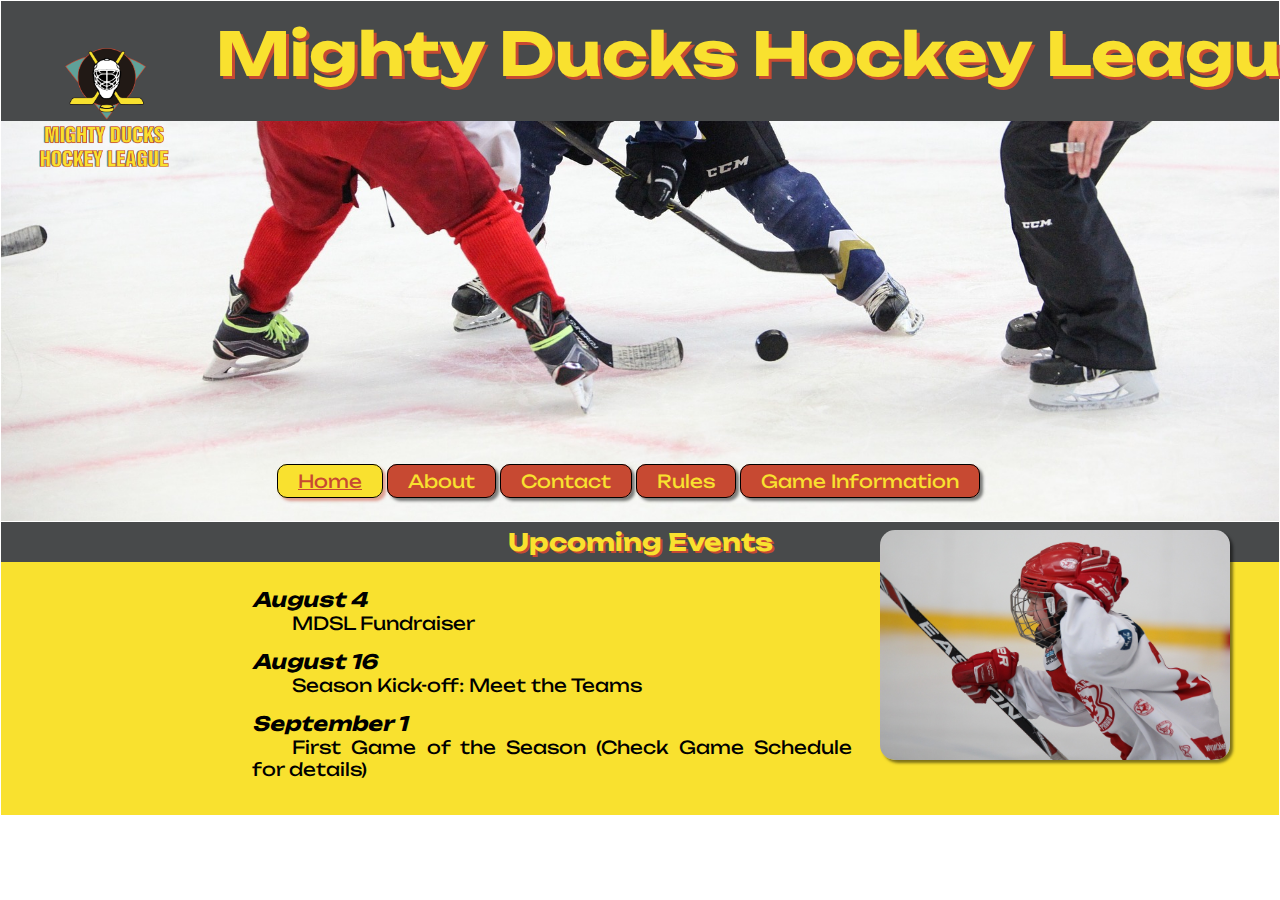
<file: index.html>
<!DOCTYPE html>
<html lang="es">
<head>
    <meta charset="UTF-8">
    <meta http-equiv="X-UA-Compatible" content="IE=edge">
    <meta name="viewport" content="width=device-width, initial-scale=1.0">
    <!-- Icono -->    
    <link rel="shortcut icon" href="./assets/img/LogoMightyducks-01.ico" type="image/x-icon">
    <!-- CSS --> 
    <link rel="stylesheet" href="./assets/styles/style.css">

    <!-- Google fonts -->
    <link rel="preconnect" href="https://fonts.googleapis.com">
    <link rel="preconnect" href="https://fonts.gstatic.com" crossorigin>
    <link href="https://fonts.googleapis.com/css2?family=Unbounded:wght@400;600;700&display=swap" rel="stylesheet">

    <title>Mighty Ducks Hockey League</title>
</head>
<body>
    <header>
        <h1>Mighty Ducks Hockey League</h1>
        <figure class="image-banner">
        </figure>
    </header>
    <section class="section">
        <h2>Upcoming Events</h2>
        <img class="logo" src="./assets/img/LogoMightyducks-01.png" alt="Logo del equipo">
    </section>
    <nav>
        <a class="active" href="#">Home</a>
        <a  href="./about.html">About</a>
        <a  href="./contact.html">Contact</a>
        <a  href="./rules.html">Rules</a>
        <a  href="./game_info.html">Game Information</a>
    </nav>
    <main>
        <ul>
            <li>
                <h3>August 4</h3>
                <p class="first-line">MDSL Fundraiser</p>
            </li>
            <li>
                <h3>August 16</h3>
                <p class="first-line">Season Kick-off: Meet the Teams</p>
            </li>
            <li>
                <h3>September 1</h3>
                <p class="first-line">First Game of the Season (Check Game Schedule for details)</p>
            </li>
        </ul>
        <figure>
            <img class="image-team" src="./assets/img/hockey1.jpg" alt="Jugador festejando un gol">
        </figure>
    </main>
</body>
</html>
</file>
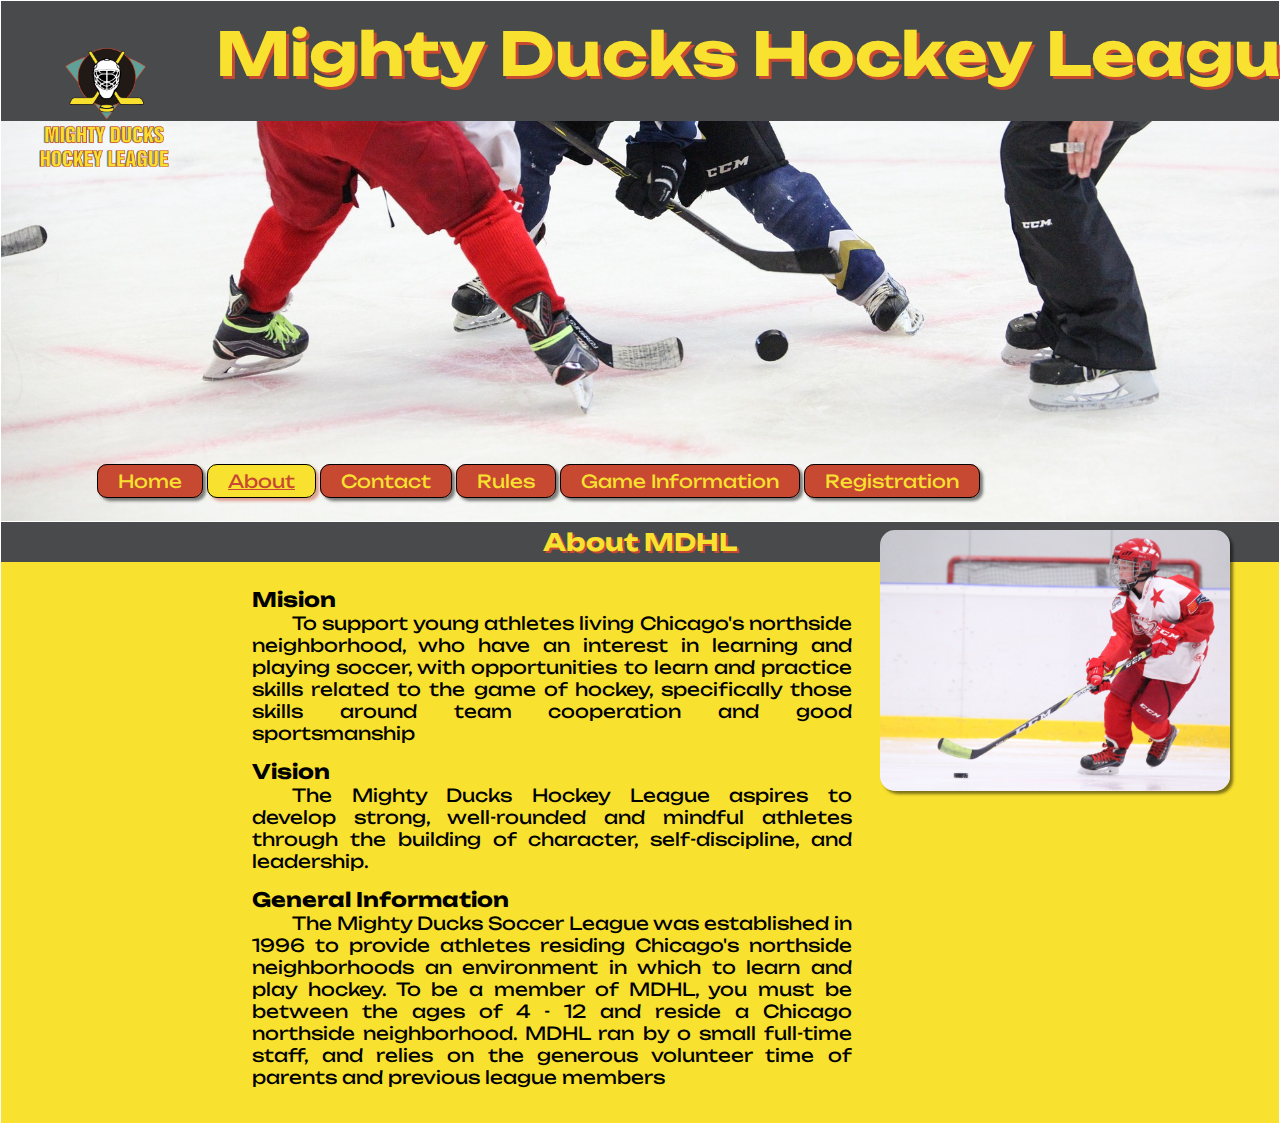
<file: about.html>
<!DOCTYPE html>
<html lang="es">
<head>
    <meta charset="UTF-8">
    <meta http-equiv="X-UA-Compatible" content="IE=edge">
    <meta name="viewport" content="width=device-width, initial-scale=1.0">
    <!-- Icono -->    
    <link rel="shortcut icon" href="./assets/img/LogoMightyducks-01.ico" type="image/x-icon">
    <!-- CSS --> 
    <link rel="stylesheet" href="./assets/styles/style.css">

    <!-- Google fonts -->
    <link rel="preconnect" href="https://fonts.googleapis.com">
    <link rel="preconnect" href="https://fonts.gstatic.com" crossorigin>
    <link href="https://fonts.googleapis.com/css2?family=Unbounded:wght@400;600;700&display=swap" rel="stylesheet">

    <title>Mighty Ducks Hockey League</title>
</head>
<body>
    <header>
        <h1>Mighty Ducks Hockey League</h1>
        <figure class="image-banner">
        </figure>
    </header>
    <section class="section">
        <h2>About MDHL</h2>
        <img class="logo" src="./assets/img/LogoMightyducks-01.png" alt="Logo del equipo">
    </section>
    <nav class="nav">
        <a href="./index.html">Home</a>
        <a class="active" href="#">About</a>
        <a href="./contact.html">Contact</a>
        <a  href="./rules.html">Rules</a>
        <a  href="./game_info.html">Game Information</a>
        <a  href="./registration.html">Registration</a>
    </nav>
    <main>
        <ul class="list">
            <li>
                <h3>Mision</h3>
                <p class="first-line">
                 To support young athletes living Chicago's northside neighborhood, who have an interest in
                 learning and playing soccer, with opportunities to learn and practice skills related to the game of
                 hockey, specifically those skills around team cooperation and good sportsmanship
                </p>
            </li>
            <li>
                <h3>Vision</h3>
                <p class="first-line">
                  The Mighty Ducks Hockey League aspires to develop strong, well-rounded and mindful athletes
                  through the building of character, self-discipline, and leadership.
                </p>    
            </li>
            <li>
                <h3>General Information</h3>
                <p class="first-line">
                  The Mighty Ducks Soccer League was established in 1996 to provide athletes residing
                  Chicago's northside neighborhoods an environment in which to learn and play hockey. To be a
                  member of MDHL, you must be between the ages of 4 - 12 and reside a Chicago northside
                  neighborhood. MDHL ran by o small full-time staff, and relies on the generous volunteer time of
                  parents and previous league members
                </p>    
            </li>
        </ul>
        <figure>
            <img class="image-team" src="./assets/img/hockey2.jpg" alt="jugador llevando el cocito">
        </figure>
    </main>
</body>
</html>
</file>
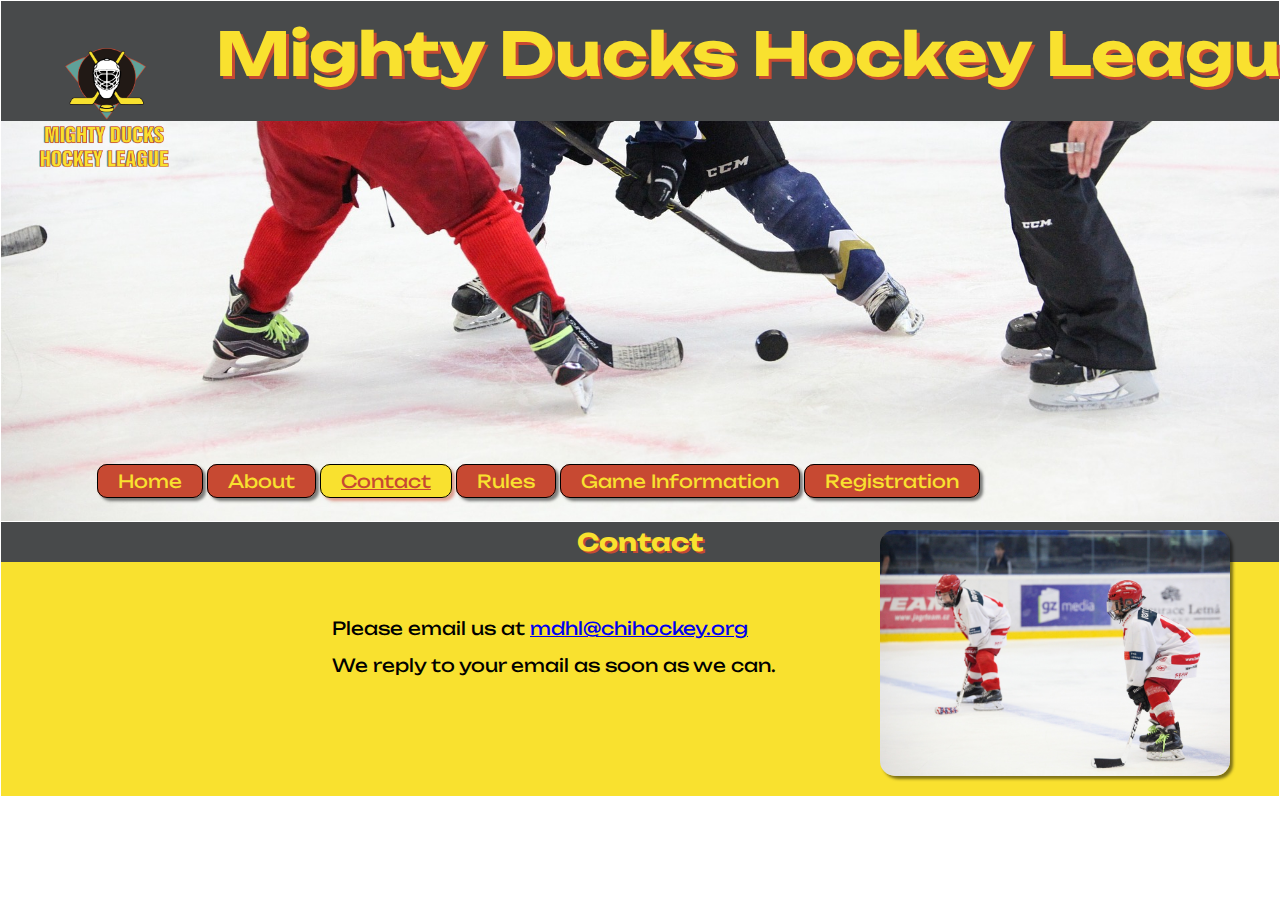
<file: contact.html>
<!DOCTYPE html>
<html lang="es">
<head>
    <meta charset="UTF-8">
    <meta http-equiv="X-UA-Compatible" content="IE=edge">
    <meta name="viewport" content="width=device-width, initial-scale=1.0">
    <!-- Icono -->    
    <link rel="shortcut icon" href="./assets/img/LogoMightyducks-01.ico" type="image/x-icon">
    <!-- CSS --> 
    <link rel="stylesheet" href="./assets/styles/style.css">

    <!-- Google fonts -->
    <link rel="preconnect" href="https://fonts.googleapis.com">
    <link rel="preconnect" href="https://fonts.gstatic.com" crossorigin>
    <link href="https://fonts.googleapis.com/css2?family=Unbounded:wght@400;600;700&display=swap" rel="stylesheet">

    <title>Mighty Ducks Hockey League</title>
</head>
<body>
    <header>
        <h1>Mighty Ducks Hockey League</h1>
        <figure class="image-banner">
        </figure>
    </header>
    <section class="section">
        <h2>Contact</h2>
        <img class="logo" src="./assets/img/LogoMightyducks-01.png" alt="Logo del equipo">
    </section>
    <nav>
        <a href="./index.html">Home</a>
        <a href="./about.html">About</a>
        <a class="active" href="#">Contact</a>
        <a  href="./rules.html">Rules</a>
        <a  href="./game_info.html">Game Information</a>
        <a  href="./registration.html">Registration</a>
    </nav>
    <main>
        <ul class="contact">
            <li>
                <p>Please email us at <a href="mailto:mdhl@chihockey.org">mdhl@chihockey.org</a></p>
            </li>
            <li>
                <p>We reply to your email as soon as we can.</p>
            </li>
        </ul>
        <figure>
            <img class="image-team" src="./assets/img/hockey3.jpg" alt="jugadores atacando">
        </figure>
    </main>
</body>
</html>
</file>
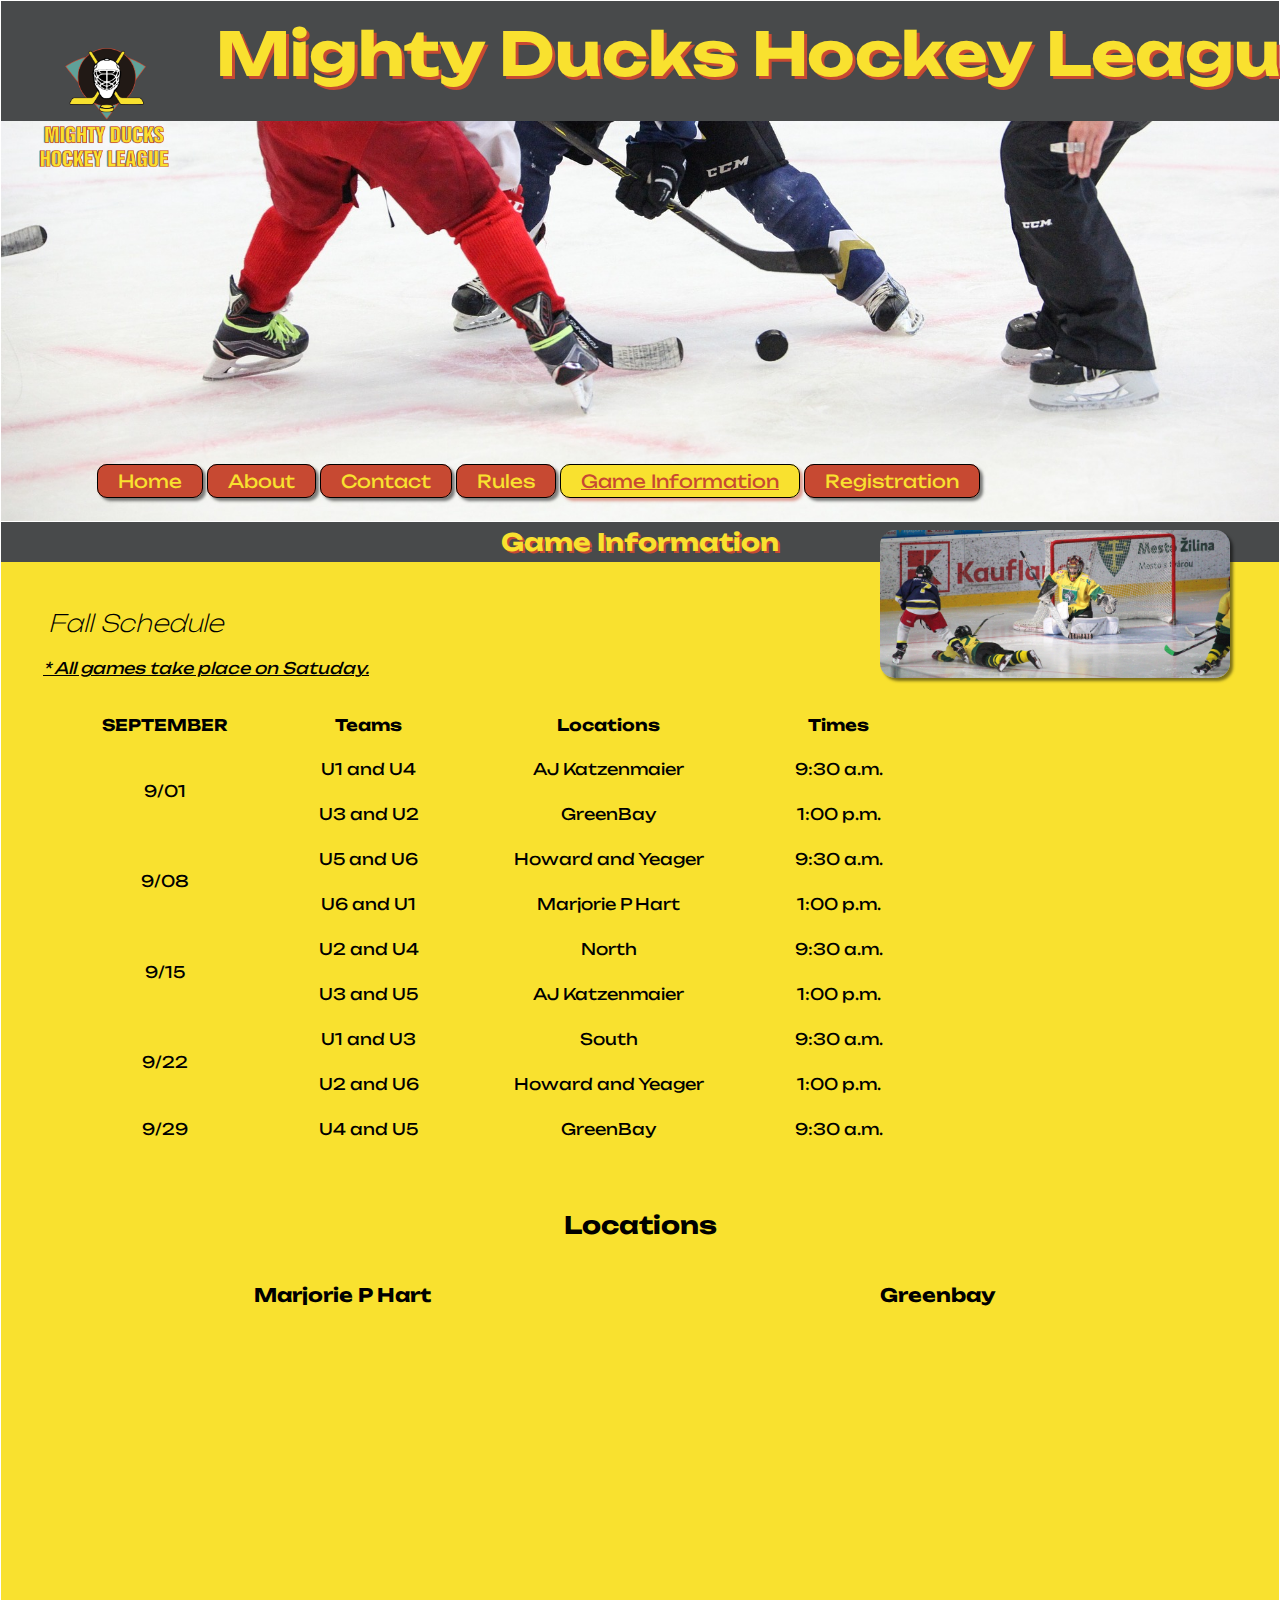
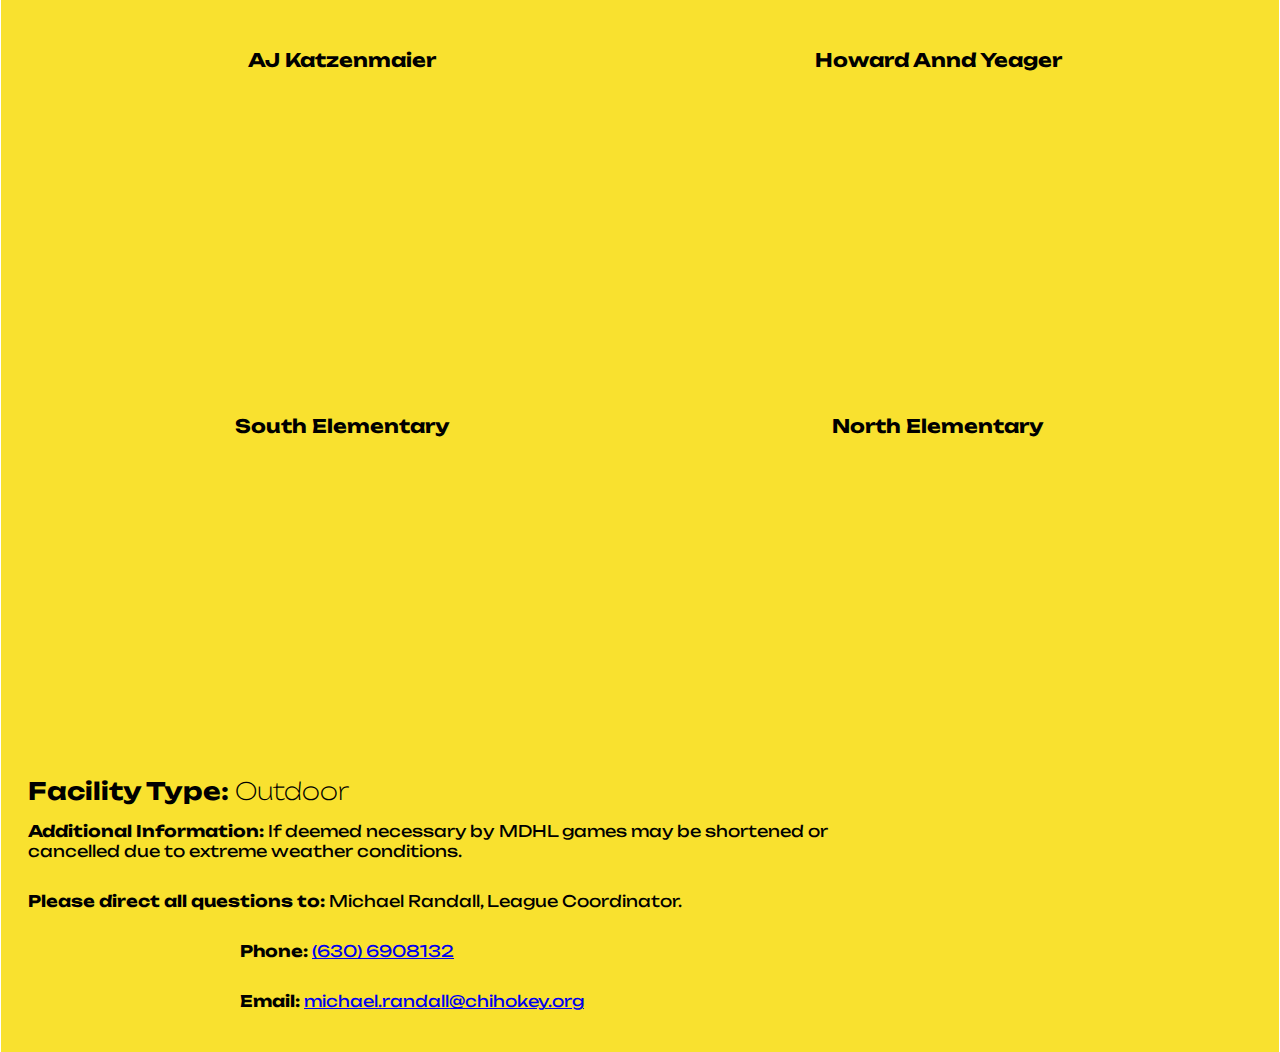
<file: game_info.html>
<!DOCTYPE html>
<html lang="es">
<head>
    <meta charset="UTF-8">
    <meta http-equiv="X-UA-Compatible" content="IE=edge">
    <meta name="viewport" content="width=device-width, initial-scale=1.0">
    <!-- Icono -->    
    <link rel="shortcut icon" href="./assets/img/LogoMightyducks-01.ico" type="image/x-icon">
    <!-- CSS -->
    <link rel="stylesheet" href="./assets/styles/style.css">

    <!-- Google fonts -->
    <link rel="preconnect" href="https://fonts.googleapis.com">
    <link rel="preconnect" href="https://fonts.gstatic.com" crossorigin>
    <link href="https://fonts.googleapis.com/css2?family=Unbounded:wght@400;600;700&display=swap" rel="stylesheet">

    <title>Mighty Ducks Hockey League</title>
</head>
<body>
    <header>
        <h1>Mighty Ducks Hockey League</h1>
        <figure class="image-banner">
        </figure>
    </header>
    <section class="section">
        <h2>Game Information</h2>
        <img class="logo" src="./assets/img/LogoMightyducks-01.png" alt="Logo del equipo">
    </section>
    <nav>
        <a  href="./index.html">Home</a>
        <a  href="./about.html">About</a>
        <a  href="./contact.html">Contact</a>
        <a  href="./rules.html">Rules</a>
        <a  class="active" href="#">Game Information</a> 
        <a  href="./registration.html">Registration</a>
    </nav>

    <main>
        <div class="flex">
            <section class="title">
                <h2 class="title-fall">Fall Schedule</h2>
            </section>
            <table>
                <caption>* All games take place on Satuday.</caption>
                <thead>
                    <tr>
                        <th>SEPTEMBER</th>
                        <th>Teams</th>
                        <th>Locations</th>
                        <th>Times</th>
                    </tr>
                </thead>
                <tbody>
                    <tr>
                        <td rowspan="2">9/01</td>
                        <td>U1 and U4</td>
                        <td>AJ Katzenmaier</td>
                        <td>9:30 a.m.</td>
                    </tr>
                    <tr>
                        <td>U3 and U2</td>
                        <td>GreenBay</td>
                        <td>1:00 p.m.</td>
                    </tr>
                    <tr>
                        <td rowspan="2">9/08</td>
                        <td>U5 and U6</td>
                        <td>Howard and Yeager</td>
                        <td>9:30 a.m.</td>
                    </tr>
                    <tr>
                        <td>U6 and U1</td>
                        <td>Marjorie P Hart</td>
                        <td>1:00 p.m.</td>
                    </tr>
                    <tr>
                        <td rowspan="2">9/15</td>
                        <td>U2 and U4</td>
                        <td>North</td>
                        <td>9:30 a.m.</td>
                    </tr>
                    <tr>
                        <td>U3 and U5</td>
                        <td>AJ Katzenmaier</td>
                        <td>1:00 p.m.</td>
                    </tr>
                    <tr>
                        <td rowspan="2">9/22</td>
                        <td>U1 and U3</td>
                        <td>South</td>
                        <td>9:30 a.m.</td>
                    </tr>
                    <tr>
                        <td>U2 and U6</td>
                        <td>Howard and Yeager</td>
                        <td>1:00 p.m.</td>
                    </tr>
                    <tr>
                        <td>9/29</td>
                        <td>U4 and U5</td>
                        <td>GreenBay</td>
                        <td>9:30 a.m.</td>
                    </tr>
                </tbody>
            </table>
            <section class="section-location">
                <h2 class="title-location">Locations</h2>
                <div class="container">
                    <article>
                        <h3 class="title-location">Marjorie P Hart</h3>
                        <iframe src="https://www.google.com/maps/embed?pb=!1m18!1m12!1m3!1d2968.2896536435846!2d-87.6481613851665!3d41.9296268701682!2m3!1f0!2f0!3f0!3m2!1i1024!2i768!4f13.1!3m3!1m2!1s0x880fd30f2637f9d7%3A0xdbff5d5dfcfcfa35!2sMarjorie%20P%20Hart%20Elementary!5e0!3m2!1ses!2sar!4v1675815457816!5m2!1ses!2sar" width="400" height="300" style="border:0;" allowfullscreen="" loading="lazy" referrerpolicy="no-referrer-when-downgrade">
                        </iframe>
                    </article>
                    <article>
                        <h3 class="title-location">Greenbay</h3>
                        <iframe src="https://www.google.com/maps/embed?pb=!1m18!1m12!1m3!1d2969.022795992226!2d-87.64002218516707!3d41.91386867115512!2m3!1f0!2f0!3f0!3m2!1i1024!2i768!4f13.1!3m3!1m2!1s0x880fd3407260c45b%3A0xb351205fae50c6f3!2sGreenbay%20Elementary!5e0!3m2!1ses!2sar!4v1675815675506!5m2!1ses!2sar" width="400" height="300" style="border:0;" allowfullscreen="" loading="lazy" referrerpolicy="no-referrer-when-downgrade">
                        </iframe>
                    </article>
                    <article>
                        <h3 class="title-location">AJ Katzenmaier</h3>
                        <iframe src="https://www.google.com/maps/embed?pb=!1m18!1m12!1m3!1d2969.657018148466!2d-87.63125808516756!3d41.90023277200889!2m3!1f0!2f0!3f0!3m2!1i1024!2i768!4f13.1!3m3!1m2!1s0x880fd34e07f69da7%3A0x15e198c063fc787c!2sAJ%20Katzenmaier%20Elementary!5e0!3m2!1ses!2sar!4v1675815827859!5m2!1ses!2sar" width="400" height="300" style="border:0;" allowfullscreen="" loading="lazy" referrerpolicy="no-referrer-when-downgrade">
                        </iframe>
                    </article>
                    <article>
                        <h3 class="title-location">Howard Annd Yeager</h3>
                        <iframe src="https://www.google.com/maps/embed?pb=!1m18!1m12!1m3!1d2950.269876673774!2d-87.85606978515251!3d42.31544224591177!2m3!1f0!2f0!3f0!3m2!1i1024!2i768!4f13.1!3m3!1m2!1s0x880feccac26b07c5%3A0x8b51fa5d6efe771a!2sHoward%20A.%20Yeager%20School%20(PREK-K)!5e0!3m2!1ses!2sar!4v1675815915020!5m2!1ses!2sar" width="400" height="300" style="border:0;" allowfullscreen="" loading="lazy" referrerpolicy="no-referrer-when-downgrade">
                        </iframe>
                    </article>
                    <article>
                        <h3 class="title-location">South Elementary</h3>
                        <iframe src="https://www.google.com/maps/embed?pb=!1m18!1m12!1m3!1d2964.07044973929!2d-87.88823348516323!3d42.020221064488304!2m3!1f0!2f0!3f0!3m2!1i1024!2i768!4f13.1!3m3!1m2!1s0x880fb7ad3c474b63%3A0x93bdf85af2a839ed!2sSOUTH%20ELEMENTARY%20SCHOOL!5e0!3m2!1ses!2sar!4v1675816023971!5m2!1ses!2sar" width="400" height="300" style="border:0;" allowfullscreen="" loading="lazy" referrerpolicy="no-referrer-when-downgrade">
                        </iframe>
                    </article>
                    <article>
                        <h3 class="title-location">North Elementary</h3>
                        <iframe src="https://www.google.com/maps/embed?pb=!1m18!1m12!1m3!1d2962.958517450772!2d-87.88349248516238!3d42.04406986299141!2m3!1f0!2f0!3f0!3m2!1i1024!2i768!4f13.1!3m3!1m2!1s0x880fb793e8d23749%3A0xbdd4da26438cf3a0!2sNorth%20Elementary%20School!5e0!3m2!1ses!2sar!4v1675816149837!5m2!1ses!2sar" width="400" height="300" style="border:0;" allowfullscreen="" loading="lazy" referrerpolicy="no-referrer-when-downgrade">
                        </iframe>
                    </article>
                </div>
            </section>
            <section>
                <h2>Facility Type: <span class="outdoor">Outdoor</span></h2>
                <p class="paragraph">
                    <span>Additional Information:</span>
                    If deemed necessary by MDHL games may be shortened or cancelled due to extreme weather
                    conditions.
                </p>
                <p class="paragraph">
                    <span>Please direct all questions to:</span>
                    Michael Randall, League Coordinator.
                </p>
                <div class="container">
                    <p class="paragraph">
                        <span>Phone:</span>
                        <a href="tel:630698132">(630) 6908132</a>
                    </p>
                    <p class="paragraph">
                        <span>Email:</span>  
                        <a href="mailto:michael.randall@chihokey.org">michael.randall@chihokey.org</a>
                    </p>
                </div>
            </section>
            <figure>
                <img class="image-team game" src="./assets/img/design1_image2.jpg" alt="jugadores disputando el cocito">
            </figure>
        </div>
        
    </main>
</body>
</html>
</file>
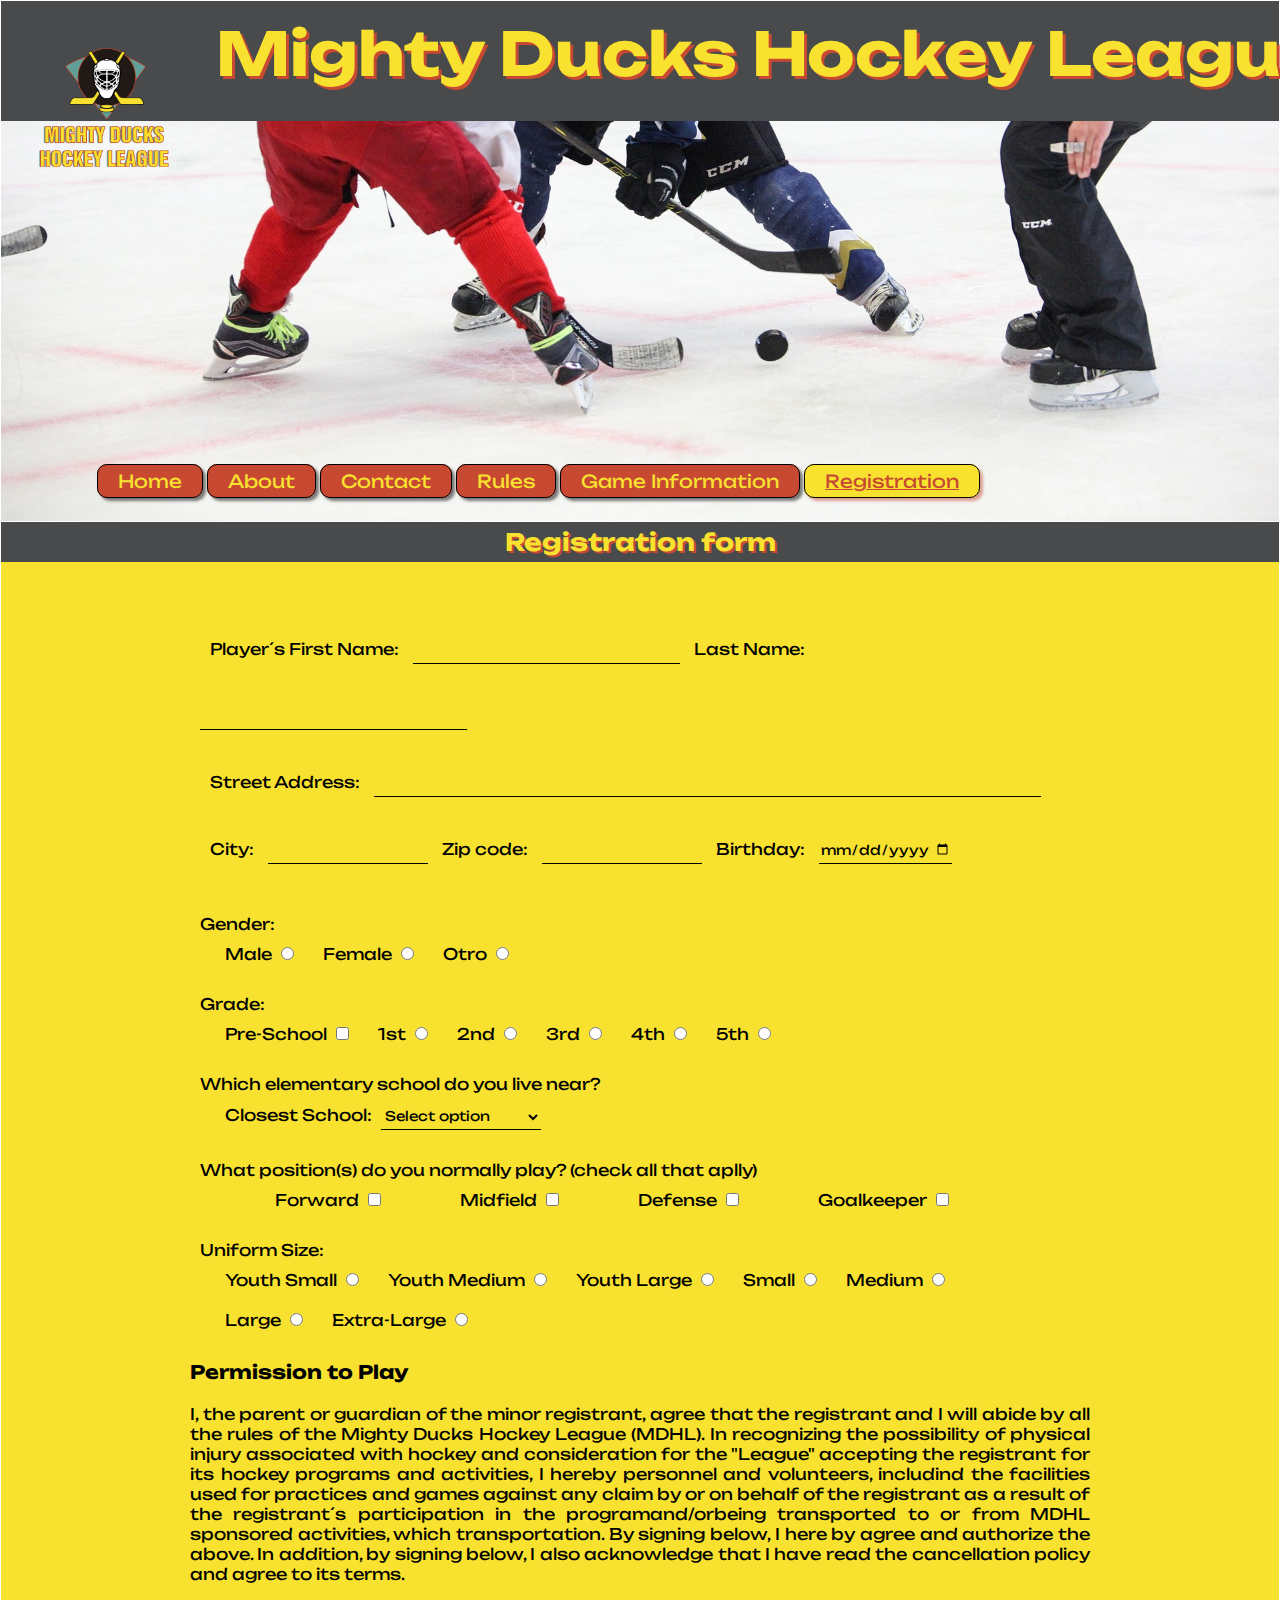
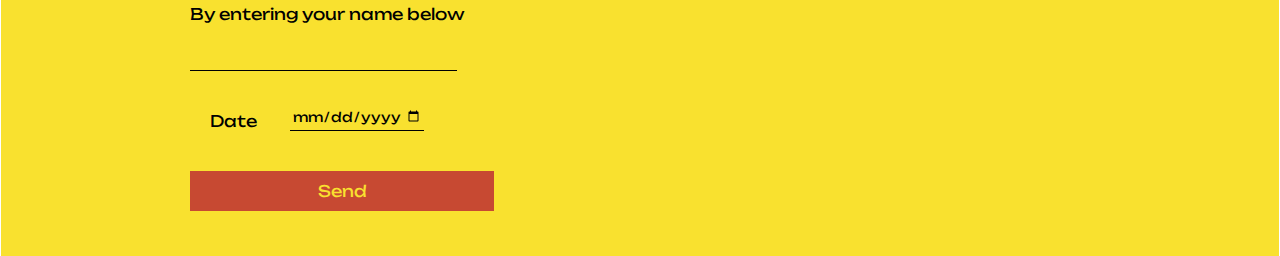
<file: registration.html>
<!DOCTYPE html>
<html lang="es">
<head>
    <meta charset="UTF-8">
    <meta http-equiv="X-UA-Compatible" content="IE=edge">
    <meta name="viewport" content="width=device-width, initial-scale=1.0">
    <!-- Icono -->    
    <link rel="shortcut icon" href="./assets/img/LogoMightyducks-01.ico" type="image/x-icon">
    <!-- CSS --> 
    <link rel="stylesheet" href="./assets/styles/style.css">

    <!-- Google fonts -->
    <link rel="preconnect" href="https://fonts.googleapis.com">
    <link rel="preconnect" href="https://fonts.gstatic.com" crossorigin>
    <link href="https://fonts.googleapis.com/css2?family=Unbounded:wght@400;600;700&display=swap" rel="stylesheet">

    <title>Mighty Ducks Hockey League</title>
</head>
<body>
    <header>
        <h1>Mighty Ducks Hockey League</h1>
        <figure class="image-banner">
        </figure>
    </header>
    <section class="section">
        <h2>Registration form</h2>
        <img class="logo" src="./assets/img/LogoMightyducks-01.png" alt="Logo del equipo">
    </section>
    <nav>
        <a  href="./index.html">Home</a>
        <a  href="./about.html">About</a>
        <a  href="./contact.html">Contact</a>
        <a  href="./rules.html">Rules</a>
        <a  href="./game_info.html">Game Information</a>
        <a class="active" href="#">Registration</a>
    </nav>
    <main>
        <div class="flex-reg">
            <form action="./show_data.html" method="get">
                <fieldset class="personal-data">
                    <!-- <legend></legend> -->
                    <label for="first-name">Player´s First Name:</label>
                        <input class="border-bottom input-large" type="text" name="first-name" id="first-name" required>

                    <label for="last-name">Last Name:</label>
                        <input class="border-bottom input-large" type="text" name="last-name" id="last-name" required>
                    <br>
                    <label for="address">Street Address:</label>
                        <input class="border-bottom address" type="text" name="address" id="address" required>
                    <br>
                    <label for="city">City:</label>
                        <input class="border-bottom" type="text" name="city" id="city" required>
                    
                    <label for="zip-code">Zip code:</label>
                        <input class="border-bottom" type="number" name="zip-code" id="zip-code" required>
                    
                    <label for="birth">Birthday:</label>
                        <input class="border-bottom date" type="date" name="date" id="birth" required>   
                </fieldset>

                <fieldset class="space">
                    <legend>Gender:</legend>
                        <label for="male">Male</label>
                            <input type="radio" name="gender" id="male" value="male" required>
                        <label for="female">Female</label>
                            <input type="radio" name="gender" id="female" value="female" required>
                        <label for="otro">Otro</label>
                            <input type="radio" name="gender" id="otro" value="otro" required>
                </fieldset>

                <fieldset class="space"> 
                    <legend>Grade:</legend>
                    <label for="pre-school">Pre-School</label>
                        <input type="checkbox" name="pre-school" id="pre-school" required>

                        <label for="first">1st</label>
                            <input type="radio" name="grade" id="first" value="1" required>
                        
                        <label for="second">2nd</label>
                            <input type="radio" name="grade" id="second" value="2" required>
                        
                        <label for="third">3rd</label>
                            <input type="radio" name="grade" id="third" value="3" required>
                        
                        <label for="fourth">4th</label>
                            <input type="radio" name="grade" id="fourth" value="4" required>
                        
                        <label for="fifth">5th</label>
                            <input type="radio" name="grade" id="fifth" value="5" required>
                </fieldset>
                <fieldset class="space">
                    <legend>Which elementary school do you live near?</legend>
                    <label for="school">Closest School:</label>
                    <select name="school" id="school" class="border-bottom" required>
                        <option value="">Select option</option>
                        <option value="AJ Katzenmaier">AJ Katzenmaier</option>
                        <option value="Greenbay">Greenbay</option>
                        <option value="Howard A Yeager">Howard A Yeager</option>
                        <option value="Marjorie P Hart">Marjorie P Hart</option>
                        <option value="North Elemtary">North Elementary</option>
                        <option value="Suth Elemtary">South Elementary</option>
                    </select>
                </fieldset>
                <fieldset class="space">
                    <legend>What position(s) do you normally play? (check all that aplly)</legend>
                    <label class="label-position" for="forward">Forward</label>
                        <input type="checkbox" name="position" id="forward" value="forward">
                    <!-- <br> -->
                    <label class="label-position" for="midfield">Midfield</label>
                        <input type="checkbox" name="position" id="midfield" value="midfield">
                    <!-- <br> -->
                    <label class="label-position" for="defense">Defense</label>
                        <input type="checkbox" name="position" id="defense" value="defense">
                    <label class="label-position" for="goalkeeper">Goalkeeper</label>
                        <input type="checkbox" name="position" id="goalkeeper" value="goalkeeper">
                </fieldset>
                <fieldset class="space">
                    <legend>Uniform Size:</legend>
                    <label for="youth-small">Youth Small</label>
                        <input type="radio" name="uniform-size" id="youth-small" value="youth-small">
                    <label for="youth-medium">Youth Medium</label>
                        <input type="radio" name="uniform-size" id="youth-medium" value="youth-medium">
                    <label for="youth-large">Youth Large</label>
                        <input type="radio" name="uniform-size" id="youth-large" value="youth-large">
                    <label for="small">Small</label>
                        <input type="radio" name="uniform-size" id="small" value="small">
                    <label for="medium">Medium</label>
                        <input type="radio" name="uniform-size" id="medium" value="medium">
                    <br><br>
                    <label for="large">Large</label>
                        <input type="radio" name="uniform-size" id="large" value="large">
                    <label for="extra-large">Extra-Large</label>
                        <input type="radio" name="uniform-size" id="extra-large" value="extra-large">
                </fieldset>

                <h3>Permission to Play</h3>
                <p>
                    I, the parent or guardian of the minor registrant, agree that the registrant 
                    and I will abide by all the rules of the Mighty Ducks Hockey League (MDHL). In 
                    recognizing the possibility of physical injury associated with hockey and consideration
                    for the "League" accepting the registrant for its hockey programs and activities, I hereby
                    personnel and volunteers, includind the facilities used for practices and games against any claim by or on
                    behalf of the registrant as a result of the registrant´s participation in the programand/orbeing 
                    transported to or from MDHL sponsored activities, which transportation.
                    By signing below, I here by agree and authorize the above. In addition, by signing below, I also acknowledge that I have read the cancellation policy and agree to its terms.
                </p>
                
                <label for="sign-parent">By entering your name below</label>
                    <input class="border-bottom input-large" type="text" name="parent-guardian-sign" id="sign-parent" required>

                <div class="label-inline">
                    <label for="date-sign">Date</label>
                        <input class="border-bottom date" type="date" name="date-sign" id="date-sign" required>
                </div>
                
                    
                <input  class="button" type="submit" value="Send">
            </form>
        </div>

    </main>
    
</body>
</html>
</file>
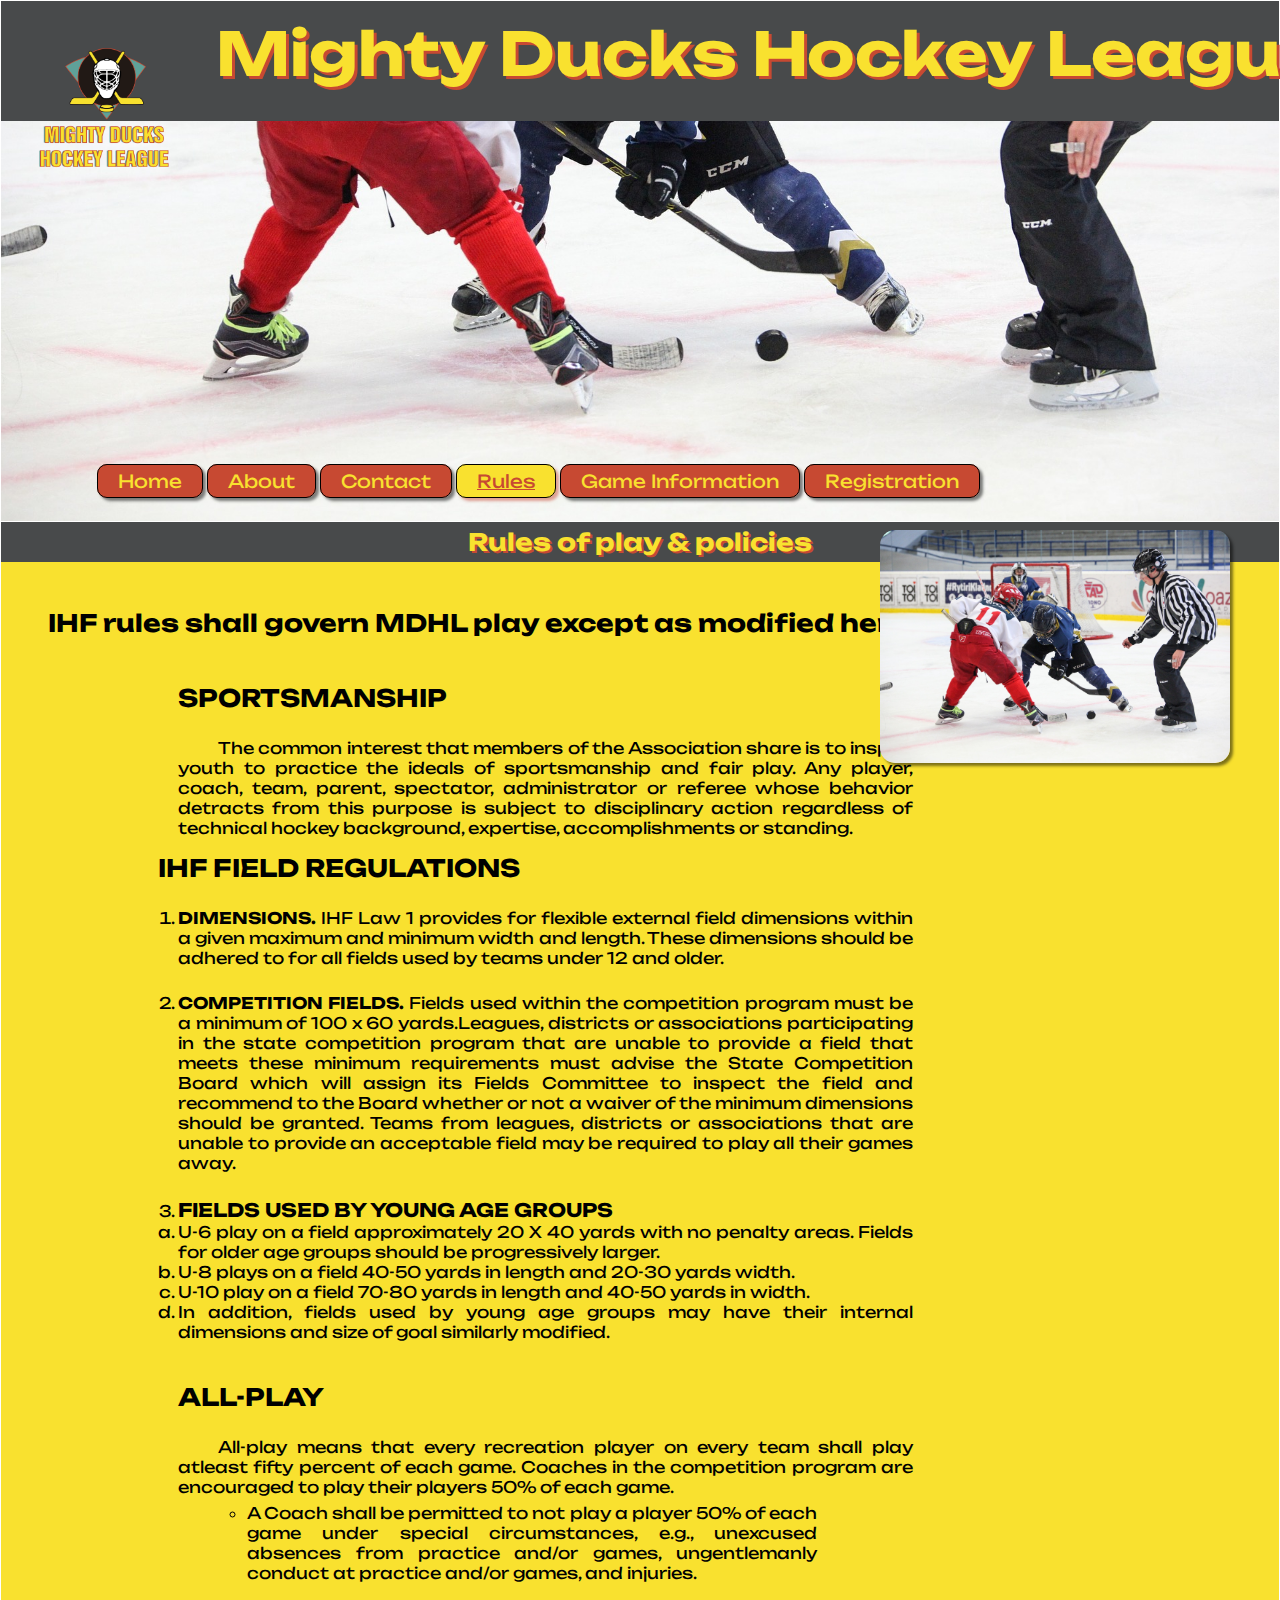
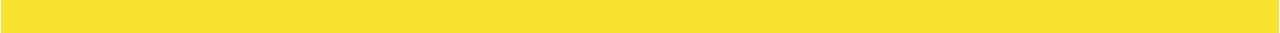
<file: rules.html>
<!DOCTYPE html>
<html lang="es">
<head>
    <meta charset="UTF-8">
    <meta http-equiv="X-UA-Compatible" content="IE=edge">
    <meta name="viewport" content="width=device-width, initial-scale=1.0">
    <!-- Icono -->    
    <link rel="shortcut icon" href="./assets/img/LogoMightyducks-01.ico" type="image/x-icon">
    <!-- CSS -->
    <link rel="stylesheet" href="./assets/styles/style.css">

    <!-- Google fonts -->
    <link rel="preconnect" href="https://fonts.googleapis.com">
    <link rel="preconnect" href="https://fonts.gstatic.com" crossorigin>
    <link href="https://fonts.googleapis.com/css2?family=Unbounded:wght@400;600;700&display=swap" rel="stylesheet">

    <title>Mighty Ducks Hockey League</title>
</head>
<body>
    <header>
        <h1>Mighty Ducks Hockey League</h1>
        <figure class="image-banner">
        </figure>
    </header>
    <section class="section">
        <h2>Rules of play & policies</h2>
        <img class="logo" src="./assets/img/LogoMightyducks-01.png" alt="Logo del equipo">
    </section>
    <nav>
        <a  href="./index.html">Home</a>
        <a  href="./about.html">About</a>
        <a  href="./contact.html">Contact</a>
        <a  class="active" href="#">Rules</a>
        <a  href="./game_info.html">Game Information</a>
        <a  href="./registration.html">Registration</a>
    </nav>

    <main>
        <div class="flex">
            <article class="title">
                <h2>IHF rules shall govern MDHL play except as modified herein.</h2>
            </article>
            <article class="sport">
                <h2>SPORTSMANSHIP</h2>
                <p class="first-line">
                    The common interest that members of the Association share is to inspire
                    youth to practice the ideals of sportsmanship and fair play. Any player, coach,
                    team, parent, spectator, administrator or referee whose behavior detracts from
                    this purpose is subject to disciplinary action regardless of technical hockey
                    background, expertise, accomplishments or standing.
                </p>
            </article>
            <h2 class="title-regulation">IHF FIELD REGULATIONS</h2>
            <ol class="list-number">
                <li>
                    <p>
                        <span>DIMENSIONS.</span>
                        IHF Law 1 provides for flexible external field dimensions within
                        a given maximum and minimum width and length. These dimensions should be
                        adhered to for all fields used by teams under 12 and older.
                    </p>
                </li>
                <li>
                    <p>
                        <span>COMPETITION FIELDS.</span>
                        Fields used within the competition program must be
                        a minimum of 100 x 60 yards.Leagues, districts or associations participating in
                        the state competition program that are unable to provide a field that meets these
                        minimum requirements must advise the State Competition Board which will
                        assign its Fields Committee to inspect the field and recommend to the Board
                        whether or not a waiver of the minimum dimensions should be granted. Teams
                        from leagues, districts or associations that are unable to provide an acceptable
                        field may be required to play all their games away.
                    </p>
                </li>
                <li>
                    <h3 class="title-field">FIELDS USED BY YOUNG AGE GROUPS</h3>
                    <ol class="list-lowercase">
                        
                        <li>
                            U-6 play on a field approximately 20 X 40 yards with no penalty areas. Fields
                            for older age groups should be progressively larger.
                        </li>
                        <li>
                            U-8 plays on a field 40-50 yards in length and 20-30 yards width.
                        </li>
                        <li>
                            U-10 play on a field 70-80 yards in length and 40-50 yards in width.
                        </li>
                        <li>
                            In addition, fields used by young age groups may have their internal
                            dimensions and size of goal similarly modified.
                        </li>
                    </ol>
                </li>
            </ol>
            <article class="sport">
                <h2>ALL-PLAY</h2>
                <p class="first-line">
                    All-play means that every recreation player on every team shall play atleast
                    fifty percent of each game. Coaches in the competition program are encouraged
                    to play their players 50% of each game. 
                </p>
            </article>
        </div>
        <ul class="list-disc">
            <li>A Coach shall be permitted to not play a player 50% of each game
                under special circumstances, e.g., unexcused absences from practice
                and/or games, ungentlemanly conduct at practice and/or games, and
                injuries.
            </li>
        </ul>
        <figure>
            <img class="image-team" src="./assets/img/design1_image1.jpg" alt="jugadores disputando el cocito">
        </figure>
    </main>
    
</body>
</html>
</file>
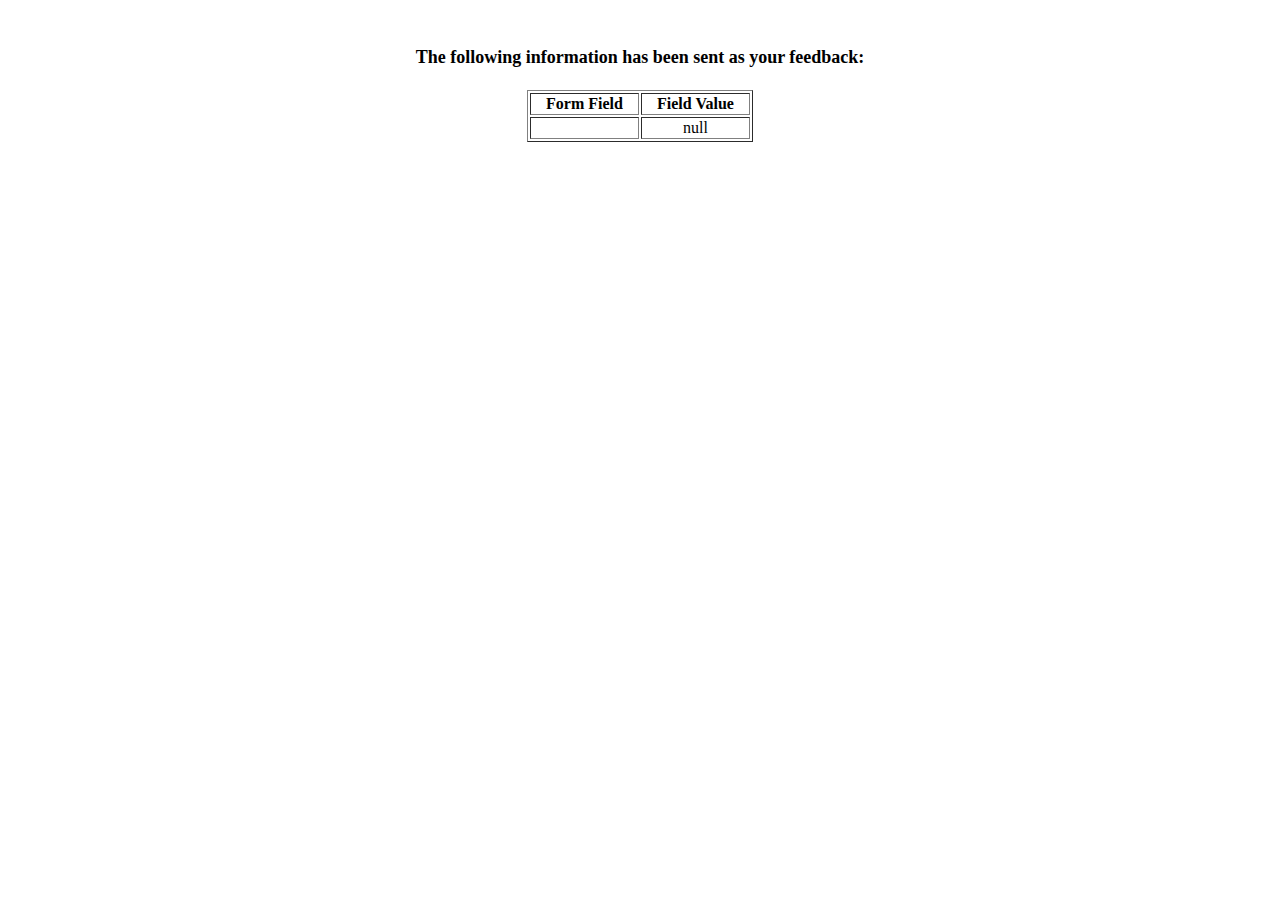
<file: show_data.html>
<html>
<head>
<title>Feedback Sent</title>
</head>
<body>
<p align=center>&nbsp;</p>
<h1 align=center><font size="+1">The following information has been sent as your
  feedback:</font></h1>

<table border="1" align=center width="226">
  <tr>
    <th align="center">Form Field</th>
    <th align="center">Field Value</th>
  </tr>

<script language="javascript">
var args = location.search.substr(1).split('&');
for (var i = 0; i < args.length; ++i) {
  var parts = args[i].split('=');
  if (parts != null) {
    var field = parts[0];
    var value = parts[1];
    if (value == null) {
      value = "null"
    }
    else {
      value = '"' + unescape(value.replace(/\+/g, ' ')) + '"';
    }

    document.writeln('<tr><td align="center">' + field + '</td>');
    document.writeln('<td align="center">' + value + '</td></tr>');
  }
}
</script>

<noscript>
<tr><td>
<p>You need to turn on Javascript in your browser.</p>

<p>In Microsoft Internet Explorer 4 or greater:</p>
<ul>
<li>From the "Tools" menu (in IE 4, it's the "View" menu), select "Internet Options".</li>
<li>Click on the "Security" tab.</li>
<li>Click on the "Custom Level" button. (In IE 4, select "Custom"
and then click on "Settings...".)</li>
<li>Under "Active scripting" make sure "Enable" is selected.</li>
</ul>

<p>In Netscape version 4 or greater:</p>
<ul>
<li>From the <b>Edit</b> menu, select <b>Preferences</b>.</li>
<li>In the <b>Category</b> list on the left, click on the word "Advanced".</li>
<li>In the panel on the right, make sure "Enable JavaScript" is checked.</li>
<li>Click the <b>OK</b> button.</li>
</ul>

</td></tr>
</noscript>

</table>
</body>
</html>
</file>
<file: assets/styles/style.css>
*{
    margin: 0;
    padding: 0;
    box-sizing: border-box;
    font-family: 'Unbounded', cursive;
}
header {
    background-color: #484A4B;
    margin: 1px;
    
}
header h1 {
    height: 120px;
    font-size: 60px;
    color: #f9e12f;
    display: inline-block;
    position: relative;
    left: 200px;
    text-shadow: 3px 3px #c74932;
    padding: 15px;
}
.image-banner {
    background: url(../img/design1_image1.jpg);
    height: 400px;
    background-size: cover;
    background-position: bottom;
}
.section h2 {
    background-color: #484A4B;
    color: #f9e12f;
    text-align: center;
    padding: 5px;
    text-shadow: 2px 2px #c74932;
    margin: 0px 1px;
}
nav {
    position: absolute;
    top: 470px;
    right: 300px;
}
nav a {
    border: 1px solid #000000;
    border-radius: 10px;
    padding: 5px 20px;
    background-color: #c74932;
    color: #f9e12f;
    font-size: 18px;
    text-decoration: none;
    box-shadow: 3px 3px 3px rgba(0, 0, 0, 0.5);
}
a:hover {
    background-color: #f9e12f;
    color: #c74932;
}
.logo {
    position: absolute;
    left: 30px;
    top: 30px;
    width: 150px;
}
.active {
    background-color: #f9e12f;
    color: #c74932;
    text-decoration: underline;
    box-shadow: 3px 3px 3px rgba(198, 72, 50, 0.5)
}


main {
    margin: 0px 1px;
    padding: 15px 1px;
    background-color: #f9e12f;
}
ul {
    list-style-type: none;
    width: 600px;
    position: relative;
    top: 10px;
    left: 250px;
    padding-bottom: 15px;
}
ul li {
    margin-bottom: 15px;
}
ul li h3 {
    font-size: 20px;
    font-weight: bold;
    font-style: italic;
}
ul li p{
    font-size: 18px;
}
.image-team {
    position: absolute;
    width: 350px;
    top: 530px;
    right: 50px;
    border-radius: 15px;
    box-shadow: 3px 3px 3px rgba(0, 0, 0, 0.5);
}
/* About */
.list li h3 {
    font-style: normal;
}
.first-line {
    text-indent: 40px;
    text-align: justify;
}
/* Contact */
.contact {
    padding: 30px 10px 100px 80px;
}
/* Rules */
.flex {
    display: flex;
    flex-direction: column;
    justify-content: center;
    padding: 10px 25px;
    margin: 1px;
    background-color: #f9e12f;
}
.title {
    display: block;
    margin-left: 50px;
    margin: 10px;
    padding: 10px;
}
.sport {
    width: 900px;
    padding: 25px 15px 15px 150px;
    text-align: justify;
}
.sport>h2{
    padding-bottom: 25px;
}
span {
    font-weight: bold;
}
.list-number {
    list-style-type: decimal;
    width: 900px;
    padding: 25px 15px 15px 150px;
    text-align: justify;
}
.list-number h2 {
    padding: 15px 0px;
}
.list-number li p {
    padding-bottom: 25px;
}
.list-lowercase {
    list-style-type: lower-latin;
    
}
.list-disc {
    list-style-type: circle;
    width: 600px;
    position: relative;
    top: -20px;
    left: 230px;
    padding: 0px 15px;
    text-align: justify;
}
/* game information */
table {
    width: 900px;
    height: 500px;
    padding: 25px 15px;
    text-align: center;
}
table caption {
    text-align: left;
    text-decoration: underline;
    font-style: italic;
    padding-left: 15px;
}
th {
    padding: 10px;
}
tr:hover {
    background-color: #c74932;
    
}
th:hover {
    color: #f9e12f;
}
td:hover {
    color: #f9e12f;
}
.outdoor {
    font-weight: 100;
}
.paragraph {
    width: 800px;
    padding: 15px 0px;
}
.container {
    display: flex;
}
.title-regulation {
    padding-left: 130px;
}
.title .title-fall {
    font-weight: 100;
    font-style: italic;
}

/* location */
.section-location {
    padding: 0.5em 1em 1em 1em;
}
.container {
    flex-wrap: wrap;
    justify-content: space-around;
}
.title-location {
    text-align: center;
    padding: 1em;
}

/* registration */
.flex-reg {
    display: flex;
    justify-content: center;
    align-items: center;
}
.border-bottom {
    height: 2em;
    width: 12em;
    border: none;
    border-bottom: 1px solid #000000;
    background: none;
}
.input-large {
    width: 20em;
}
form {
    padding: 30px 30px;
    width: 75vw;
    display: flex;
    flex-direction: column;
    justify-content: center;
    gap: 20px;
}
fieldset{
    padding: 10px;
    border: none;
}
.personal-data label {
    padding: 10px 10px;
}
.personal-data input {
    margin: 20px 0px;
}
.address {
    width: 50em;
}
.space label {
    padding: 10px 5px 10px 25px;
}
.label-position {
    margin-left: 50px;
}
p {
    text-align: justify;
}
div.label-inline {
    display: flex;
    flex-direction: row;
    justify-content: flex-start;
}
div.label-inline label {
    padding: 20px;
}

.date {
    width: 10em;
    padding: 0.1em;
    margin: 1em;
}
.button {
    width: 19em;
    padding: 10px;
    border: none;
    background-color: #c74932;
    color: #f9e12f;
    font-size: 1em;
}
.button:hover {
    background-color: #f9e12f;
    color: #c74932;
    border: 2px solid #484A4B;
    text-transform: uppercase;
}
</file>
